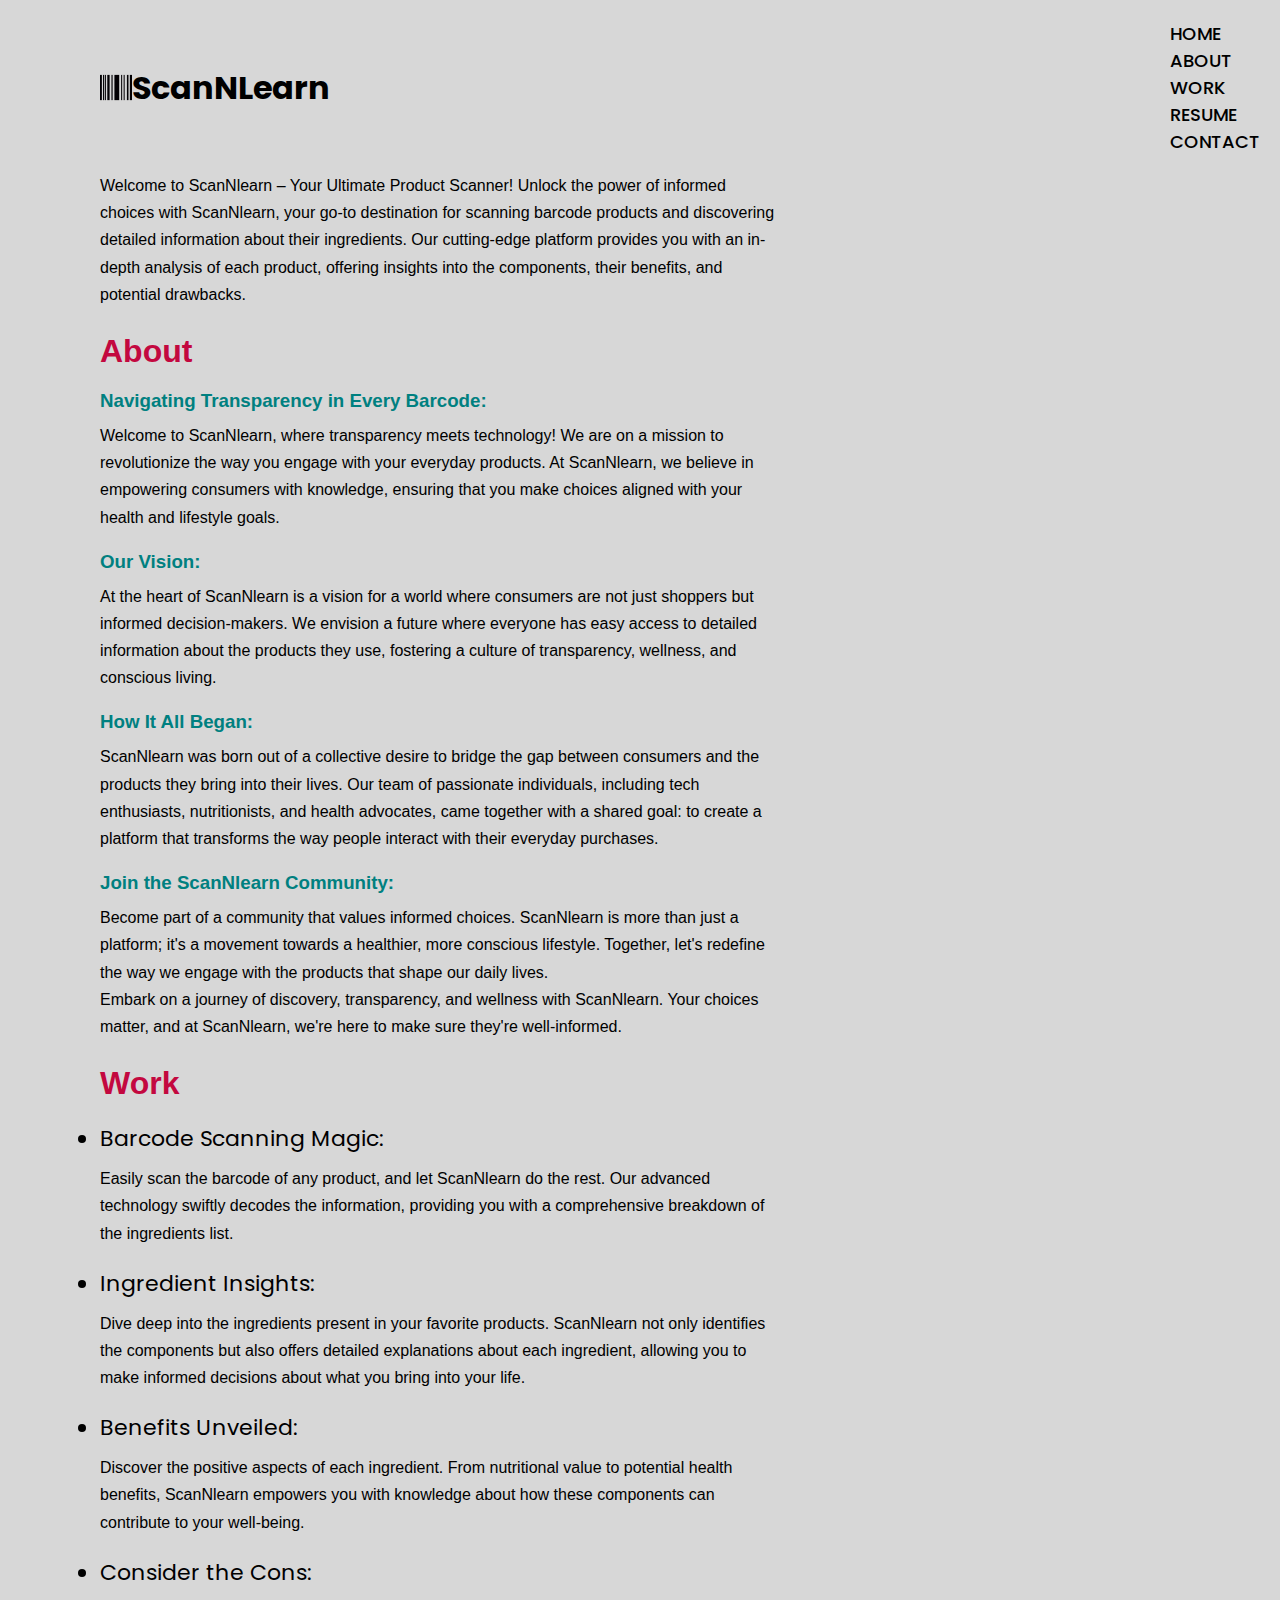
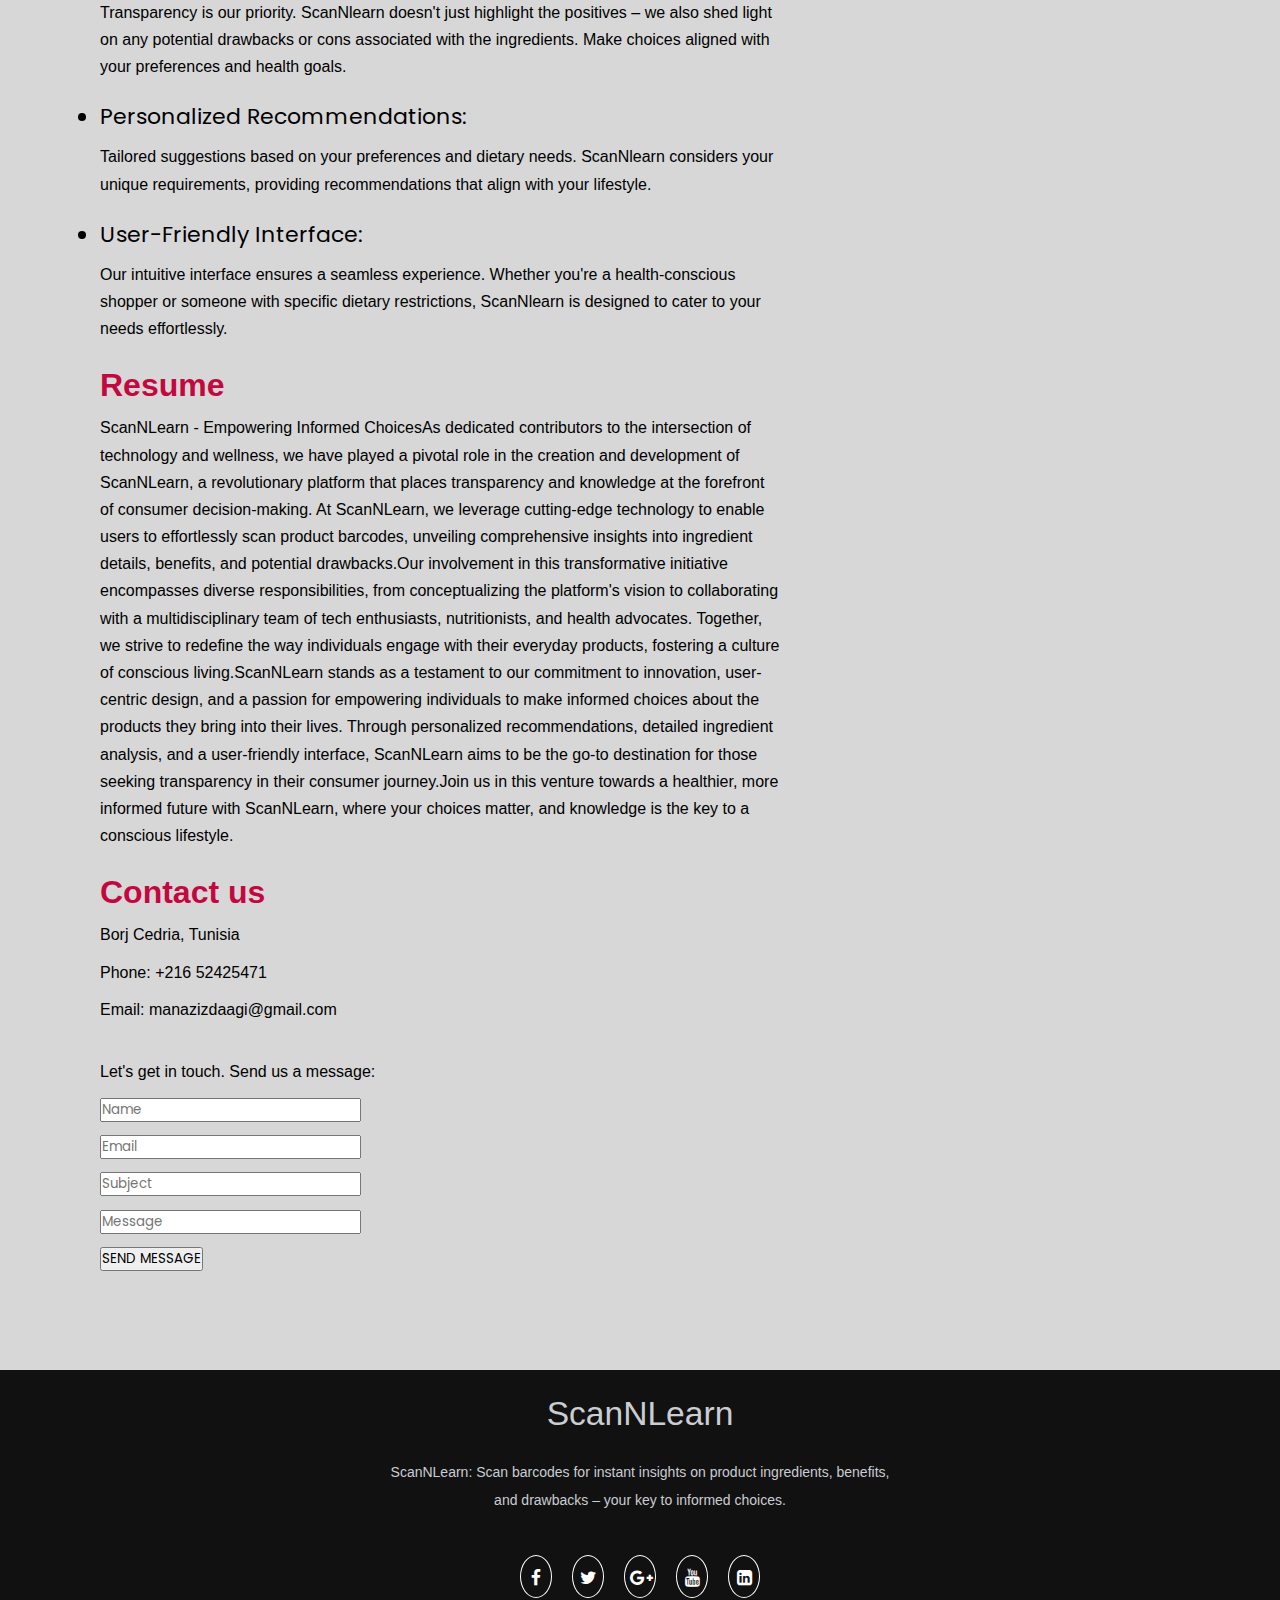
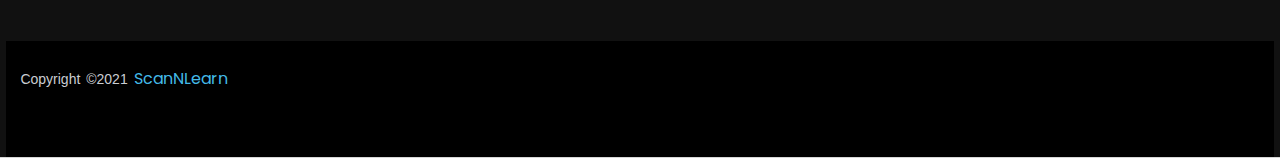
<file: Checkpoint 1.html>
<!DOCTYPE html>
<html lang="en">
<head>
    <meta charset="UTF-8">
    <meta name="viewport" content="width=device-width, initial-scale=1.0">
    <meta http-equiv="X-UA-Compatible" content="IE=edge">
    <title>ScanNlearn</title>
    <link rel="icon" href="bar-code.png" type="image/x-icon"/>
    <link rel="stylesheet" href="Style.css">
    <link rel="stylesheet" href="https://stackpath.bootstrapcdn.com/font-awesome/4.7.0/css/font-awesome.min.css">
    <style>

      /*This is the color style of the headlines*/
      h1{
        color: rgb(195, 8, 63);
        font-family: Verdana, Geneva, Tahoma, sans-serif;
      }
      h2{
        color: rgb(78, 78, 80);
        font-family: Verdana, Geneva, Tahoma, sans-serif;
        }
        p{
            color: #000000;
            font-family: Verdana, Geneva, Tahoma, sans-serif;
        }

    </style>
</head>
<body>
    <header class="header">
        <img src="bar-code.png" alt="" class="logo-image">
        <a href="#" class="logo">ScanNLearn</a>
        <nav class="navbar">
            <a href="#home">HOME</a>
            <a href="#about">ABOUT</a>
            <a href="#work">WORK</a>
            <a href="#resume">RESUME</a>
            <a href="#contact">CONTACT</a>
        </nav>
    </header>
    <div class="body-page">
        <main>
        <section id="home">
        <h1>Home</h1>
        <p>Welcome to ScanNlearn – Your Ultimate Product Scanner!

            Unlock the power of informed choices with ScanNlearn, your go-to destination for scanning barcode products and discovering detailed information about their ingredients. Our cutting-edge platform provides you with an in-depth analysis of each product, offering insights into the components, their benefits, and potential drawbacks.</p>
    </section>
    <section id="about">
        <h1>About</h1>
        <h3>Navigating Transparency in Every Barcode:</h3>
        <p>Welcome to ScanNlearn, where transparency meets technology! We are on a mission to revolutionize the way you engage with your everyday products. At ScanNlearn, we believe in empowering consumers with knowledge, ensuring that you make choices aligned with your health and lifestyle goals.</p>
        <h3>Our Vision:</h3>
        <p>At the heart of ScanNlearn is a vision for a world where consumers are not just shoppers but informed decision-makers. We envision a future where everyone has easy access to detailed information about the products they use, fostering a culture of transparency, wellness, and conscious living.</p>
        <h3>How It All Began:</h3>
        <p>ScanNlearn was born out of a collective desire to bridge the gap between consumers and the products they bring into their lives. Our team of passionate individuals, including tech enthusiasts, nutritionists, and health advocates, came together with a shared goal: to create a platform that transforms the way people interact with their everyday purchases.</p>
        <h3>Join the ScanNlearn Community:</h3>
        <p>Become part of a community that values informed choices. ScanNlearn is more than just a platform; it's a movement towards a healthier, more conscious lifestyle. Together, let's redefine the way we engage with the products that shape our daily lives.<br>Embark on a journey of discovery, transparency, and wellness with ScanNlearn. Your choices matter, and at ScanNlearn, we're here to make sure they're well-informed.</p>
    </section>
    <section id="work">
        <h1>Work</h1>
        <ul type="disc">
            <li>Barcode Scanning Magic:</li>
            <p>Easily scan the barcode of any product, and let ScanNlearn do the rest. Our advanced technology swiftly decodes the information, providing you with a comprehensive breakdown of the ingredients list.</p>
            <li>Ingredient Insights:</li>
            <p>Dive deep into the ingredients present in your favorite products. ScanNlearn not only identifies the components but also offers detailed explanations about each ingredient, allowing you to make informed decisions about what you bring into your life.</p>
            <li>Benefits Unveiled:</li>
            <p>Discover the positive aspects of each ingredient. From nutritional value to potential health benefits, ScanNlearn empowers you with knowledge about how these components can contribute to your well-being.</p>
            <li>Consider the Cons:</li>
            <p>Transparency is our priority. ScanNlearn doesn't just highlight the positives – we also shed light on any potential drawbacks or cons associated with the ingredients. Make choices aligned with your preferences and health goals.</p>
            <li>Personalized Recommendations:</li>
            <p>Tailored suggestions based on your preferences and dietary needs. ScanNlearn considers your unique requirements, providing recommendations that align with your lifestyle.</p>
            <li>User-Friendly Interface:</li>
            <p>Our intuitive interface ensures a seamless experience. Whether you're a health-conscious shopper or someone with specific dietary restrictions, ScanNlearn is designed to cater to your needs effortlessly.</p>
          </ul>
    </section>
    <section id="resume">
        <h1>Resume</h1>
        <p>ScanNLearn - Empowering Informed ChoicesAs dedicated contributors to the intersection of technology and wellness, we have played a pivotal role in the creation and development of ScanNLearn, a revolutionary platform that places transparency and knowledge at the forefront of consumer decision-making. At ScanNLearn, we leverage cutting-edge technology to enable users to effortlessly scan product barcodes, unveiling comprehensive insights into ingredient details, benefits, and potential drawbacks.Our involvement in this transformative initiative encompasses diverse responsibilities, from conceptualizing the platform's vision to collaborating with a multidisciplinary team of tech enthusiasts, nutritionists, and health advocates. Together, we strive to redefine the way individuals engage with their everyday products, fostering a culture of conscious living.ScanNLearn stands as a testament to our commitment to innovation, user-centric design, and a passion for empowering individuals to make informed choices about the products they bring into their lives. Through personalized recommendations, detailed ingredient analysis, and a user-friendly interface, ScanNLearn aims to be the go-to destination for those seeking transparency in their consumer journey.Join us in this venture towards a healthier, more informed future with ScanNLearn, where your choices matter, and knowledge is the key to a conscious lifestyle.</p>
    </section>
    <section id="contact">
        <h1>Contact us</h1>
            <div>
              <p> Borj Cedria, Tunisia</p>
              <p> Phone: +216 52425471</p>
              <p> Email: manazizdaagi@gmail.com</p>
            </div><br>
            <p>Let's get in touch. Send us a message:</p>
            <form>
                <p><input type="text" placeholder="Name" name="Name"></p>
                <p><input type="text" placeholder="Email" name="Email"></p>
                <p><input type="text" placeholder="Subject" name="Subject"></p>
                <p><input type="text" placeholder="Message" name="Message"></p>
                <p>
                  <button type="submit">
                     SEND MESSAGE
                  </button>
                </p>
              </form>
    </section>
</main>
</div>
    <footer class="footer-content">
        <h3>ScanNLearn</h3>
        <p>ScanNLearn: Scan barcodes for instant insights on product ingredients, benefits, and drawbacks – your key to informed choices.</p>
        <ul class="socials">
            <li><a href="#"><i class="fa fa-facebook"></i></a></li>
            <li><a href="#"><i class="fa fa-twitter"></i></a></li>
            <li><a href="#"><i class="fa fa-google-plus"></i></a></li>
            <li><a href="#"><i class="fa fa-youtube"></i></a></li>
            <li><a href="#"><i class="fa fa-linkedin-square"></i></a></li>
         </ul>
         <div class="footer-bottom">
            <p>copyright &copy;2021 <a href="#">ScanNLearn</a>  </p>
         </div>
    </footer>
    </body>
</html>
</file>
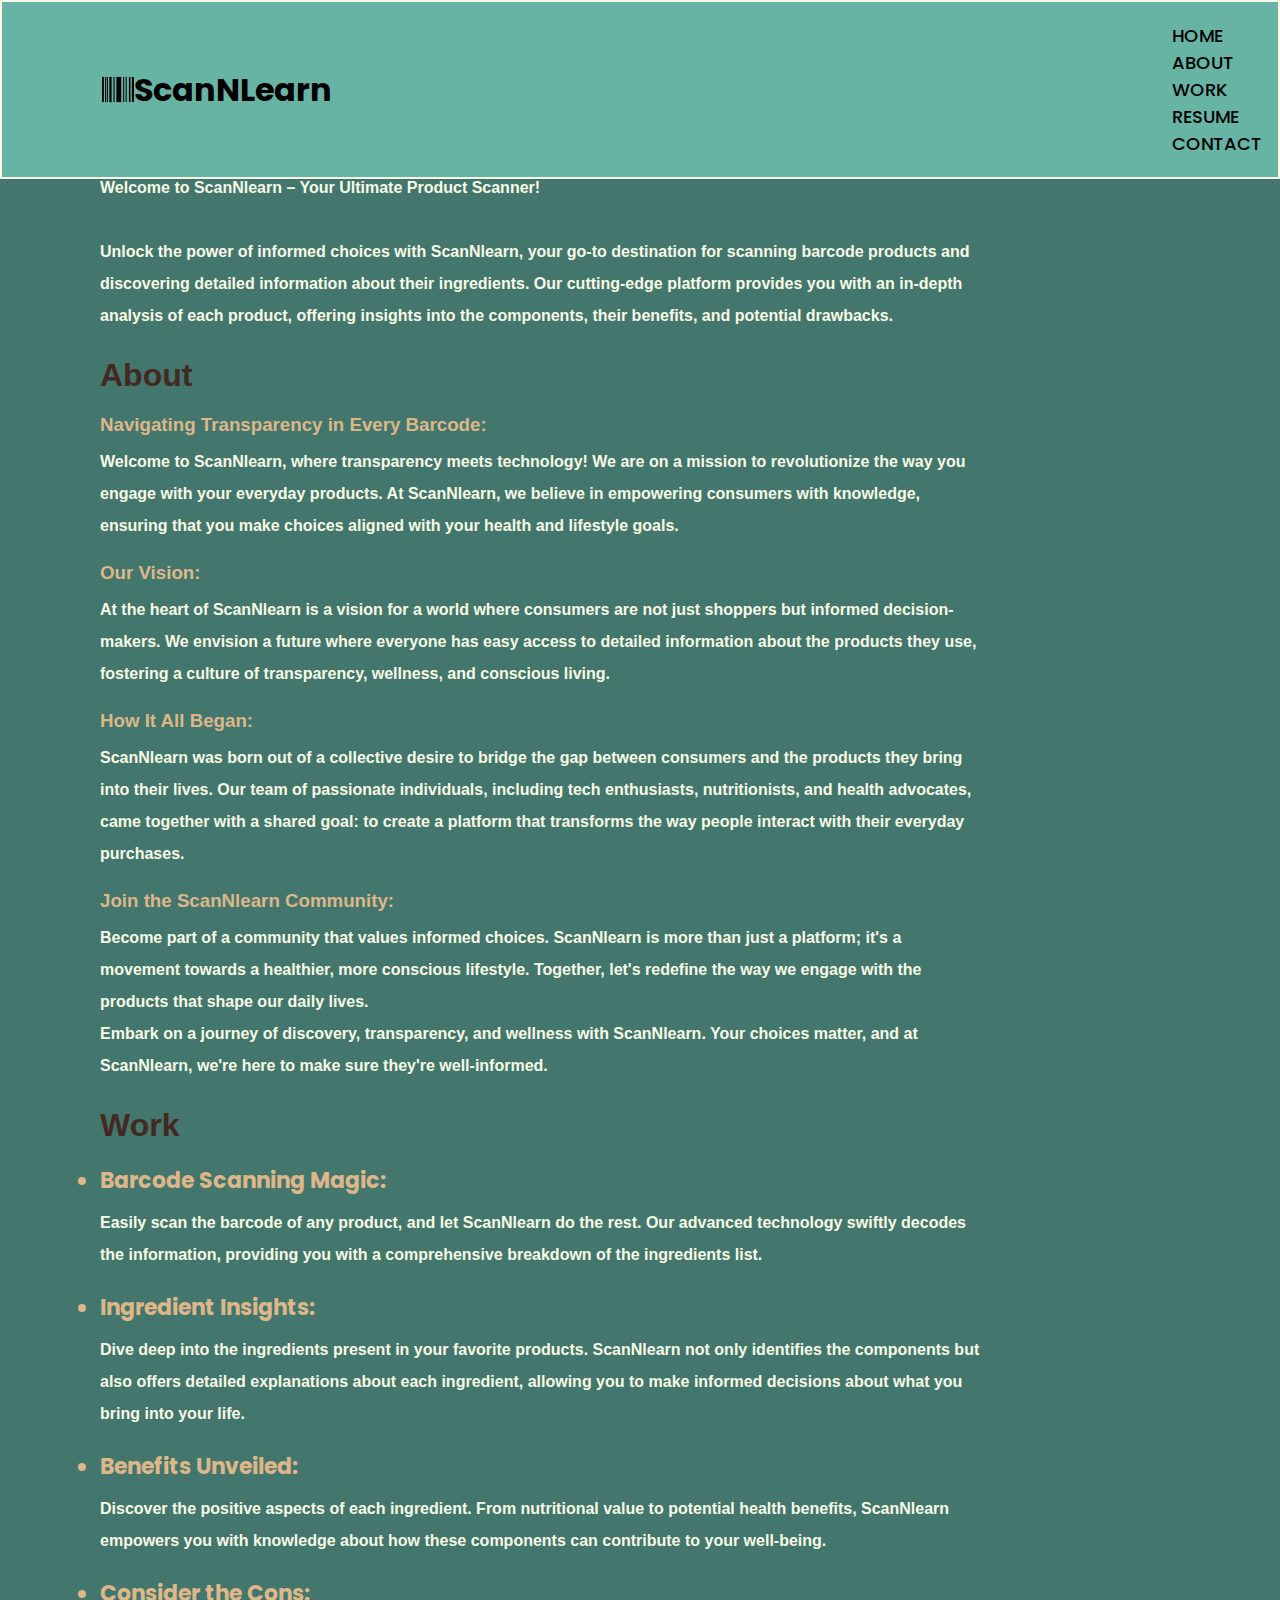
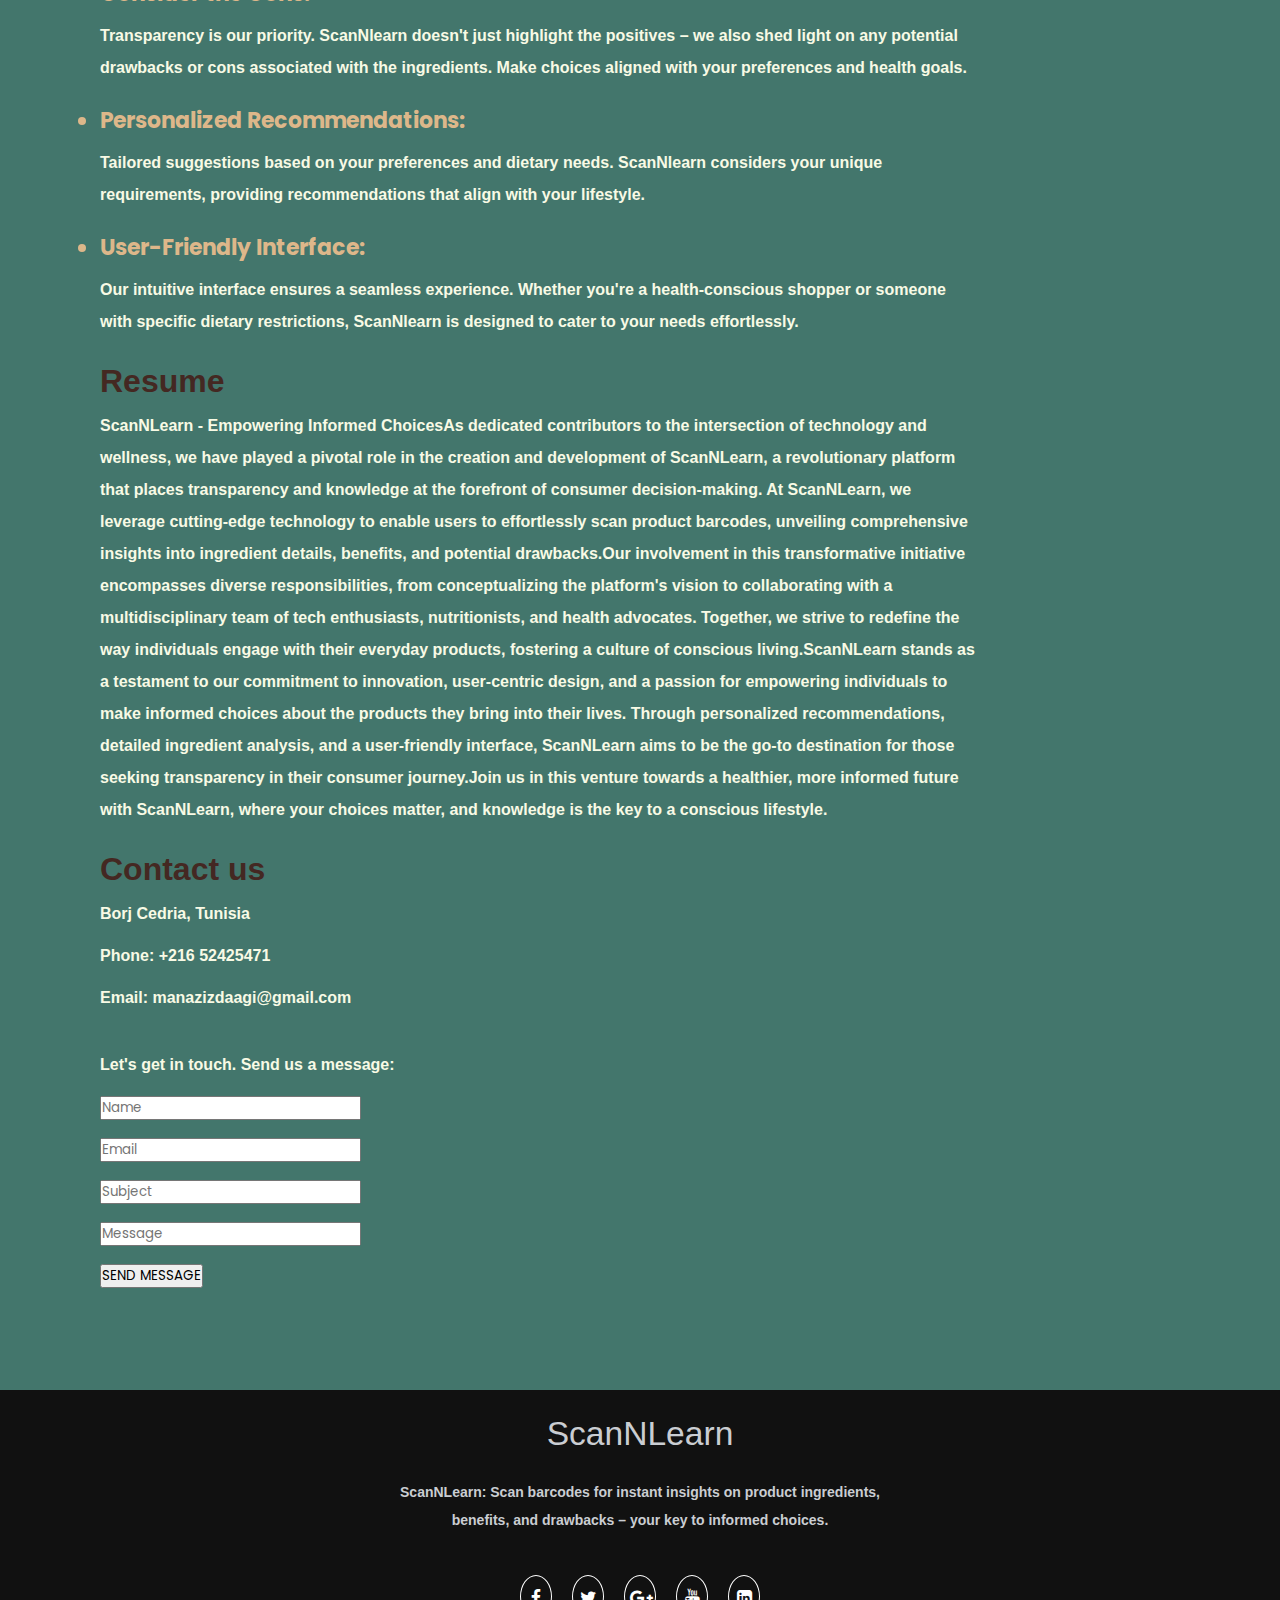
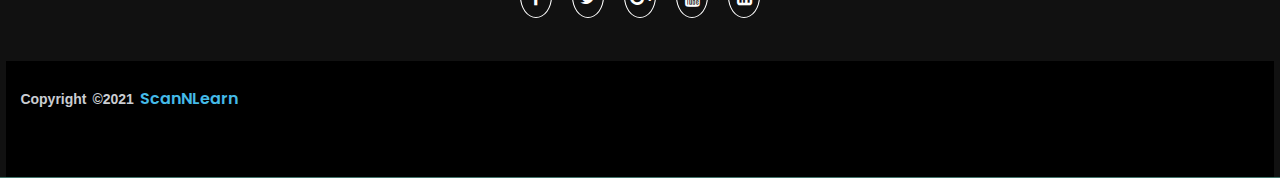
<file: Checkpoint1.html/Checkpoint 1.html>
<!DOCTYPE html>
<html lang="en">
<head>
    <meta charset="UTF-8">
    <meta name="viewport" content="width=device-width, initial-scale=1.0">
    <meta http-equiv="X-UA-Compatible" content="IE=edge">
    <title>ScanNlearn</title>
    <link rel="icon" href="bar-code.png" type="image/x-icon"/>
    <link rel="stylesheet" href="Style.css">
    <link rel="stylesheet" href="https://stackpath.bootstrapcdn.com/font-awesome/4.7.0/css/font-awesome.min.css">
    <style>

      /*This is the color style of the headlines and the paragraphs*/
      h1{
        color: #442822;
        font-family: Verdana, Geneva, Tahoma, sans-serif;
      }
      h2{
        color: #269c7d;
        font-family: Verdana, Geneva, Tahoma, sans-serif;
        }
        p{
            color: #F8FAE5;
            font-family: Verdana, Geneva, Tahoma, sans-serif;
        }

    </style>
</head>
<body>
    <header class="header">
        <img src="bar-code.png" alt="" class="logo-image">
        <a href="#" class="logo">ScanNLearn</a>
        <nav class="navbar">
            <a href="#home">HOME</a>
            <a href="#about">ABOUT</a>
            <a href="#work">WORK</a>
            <a href="#resume">RESUME</a>
            <a href="#contact">CONTACT</a>
        </nav>
    </header>
    <div class="body-page">
        <main>
        <section id="home">
        <h1>Home</h1>
        <p>Welcome to ScanNlearn – Your Ultimate Product Scanner! <br><br>

            Unlock the power of informed choices with ScanNlearn, your go-to destination for scanning barcode products and discovering detailed information about their ingredients. Our cutting-edge platform provides you with an in-depth analysis of each product, offering insights into the components, their benefits, and potential drawbacks.</p>
    </section>
    <section id="about">
        <h1>About</h1>
        <h3>Navigating Transparency in Every Barcode:</h3>
        <p>Welcome to ScanNlearn, where transparency meets technology! We are on a mission to revolutionize the way you engage with your everyday products. At ScanNlearn, we believe in empowering consumers with knowledge, ensuring that you make choices aligned with your health and lifestyle goals.</p>
        <h3>Our Vision:</h3>
        <p>At the heart of ScanNlearn is a vision for a world where consumers are not just shoppers but informed decision-makers. We envision a future where everyone has easy access to detailed information about the products they use, fostering a culture of transparency, wellness, and conscious living.</p>
        <h3>How It All Began:</h3>
        <p>ScanNlearn was born out of a collective desire to bridge the gap between consumers and the products they bring into their lives. Our team of passionate individuals, including tech enthusiasts, nutritionists, and health advocates, came together with a shared goal: to create a platform that transforms the way people interact with their everyday purchases.</p>
        <h3>Join the ScanNlearn Community:</h3>
        <p>Become part of a community that values informed choices. ScanNlearn is more than just a platform; it's a movement towards a healthier, more conscious lifestyle. Together, let's redefine the way we engage with the products that shape our daily lives.<br>Embark on a journey of discovery, transparency, and wellness with ScanNlearn. Your choices matter, and at ScanNlearn, we're here to make sure they're well-informed.</p>
    </section>
    <section id="work">
        <h1>Work</h1>
        <ul type="disc">
            <li>Barcode Scanning Magic:</li>
            <p>Easily scan the barcode of any product, and let ScanNlearn do the rest. Our advanced technology swiftly decodes the information, providing you with a comprehensive breakdown of the ingredients list.</p>
            <li>Ingredient Insights:</li>
            <p>Dive deep into the ingredients present in your favorite products. ScanNlearn not only identifies the components but also offers detailed explanations about each ingredient, allowing you to make informed decisions about what you bring into your life.</p>
            <li>Benefits Unveiled:</li>
            <p>Discover the positive aspects of each ingredient. From nutritional value to potential health benefits, ScanNlearn empowers you with knowledge about how these components can contribute to your well-being.</p>
            <li>Consider the Cons:</li>
            <p>Transparency is our priority. ScanNlearn doesn't just highlight the positives – we also shed light on any potential drawbacks or cons associated with the ingredients. Make choices aligned with your preferences and health goals.</p>
            <li>Personalized Recommendations:</li>
            <p>Tailored suggestions based on your preferences and dietary needs. ScanNlearn considers your unique requirements, providing recommendations that align with your lifestyle.</p>
            <li>User-Friendly Interface:</li>
            <p>Our intuitive interface ensures a seamless experience. Whether you're a health-conscious shopper or someone with specific dietary restrictions, ScanNlearn is designed to cater to your needs effortlessly.</p>
          </ul>
    </section>
    <section id="resume">
        <h1>Resume</h1>
        <p>ScanNLearn - Empowering Informed ChoicesAs dedicated contributors to the intersection of technology and wellness, we have played a pivotal role in the creation and development of ScanNLearn, a revolutionary platform that places transparency and knowledge at the forefront of consumer decision-making. At ScanNLearn, we leverage cutting-edge technology to enable users to effortlessly scan product barcodes, unveiling comprehensive insights into ingredient details, benefits, and potential drawbacks.Our involvement in this transformative initiative encompasses diverse responsibilities, from conceptualizing the platform's vision to collaborating with a multidisciplinary team of tech enthusiasts, nutritionists, and health advocates. Together, we strive to redefine the way individuals engage with their everyday products, fostering a culture of conscious living.ScanNLearn stands as a testament to our commitment to innovation, user-centric design, and a passion for empowering individuals to make informed choices about the products they bring into their lives. Through personalized recommendations, detailed ingredient analysis, and a user-friendly interface, ScanNLearn aims to be the go-to destination for those seeking transparency in their consumer journey.Join us in this venture towards a healthier, more informed future with ScanNLearn, where your choices matter, and knowledge is the key to a conscious lifestyle.</p>
    </section>
    <section id="contact">
        <h1>Contact us</h1>
            <div>
              <p> Borj Cedria, Tunisia</p>
              <p> Phone: +216 52425471</p>
              <p> Email: manazizdaagi@gmail.com</p>
            </div><br>
            <p>Let's get in touch. Send us a message:</p>
            <form>
                <p><input type="text" placeholder="Name" name="Name"></p>
                <p><input type="text" placeholder="Email" name="Email"></p>
                <p><input type="text" placeholder="Subject" name="Subject"></p>
                <p><input type="text" placeholder="Message" name="Message"></p>
                <p>
                  <button type="submit">
                     SEND MESSAGE
                  </button>
                </p>
              </form>
    </section>
</main>
</div>
    <footer class="footer-content">
        <h3>ScanNLearn</h3>
        <p>ScanNLearn: Scan barcodes for instant insights on product ingredients, benefits, and drawbacks – your key to informed choices.</p>
        <ul class="socials">
            <li><a href="#"><i class="fa fa-facebook"></i></a></li>
            <li><a href="#"><i class="fa fa-twitter"></i></a></li>
            <li><a href="#"><i class="fa fa-google-plus"></i></a></li>
            <li><a href="#"><i class="fa fa-youtube"></i></a></li>
            <li><a href="#"><i class="fa fa-linkedin-square"></i></a></li>
         </ul>
         <div class="footer-bottom">
            <p>copyright &copy;2021 <a href="#">ScanNLearn</a>  </p>
         </div>
    </footer>
    </body>
</html>
</file>
<file: Style.css>
@import url("https://fonts.googleapis.com/css2?family=Poppins:wght@300;400;500;600;700;800;900&display=swap");
* {
margin: 0;
padding: 0;
box-sizing: border-box;
font-family: "Poppins", sans-serif;
}
html{
    scroll-behavior: smooth;
}
section{
    scroll-margin-top: 80px;
}
h1{
    padding-top: 25px;
}
h3{
    font-family: Verdana, Geneva, Tahoma, sans-serif;
    color: teal;
    padding-top: 20px;
}
li{
    font-size: 22px;
    padding-top: 20px;
}
p{
    padding-top: 10px;
    line-height: 1.7;
}
body {
    margin: 0;
    padding: 0;
    display: flex;
    flex-direction: column;
    min-height: 100vh;
    background: #D7D7D7;
}
.header{
    position: fixed;
    top: 0;
    left: 0;
    width: 100%;
    padding: 20px 100px;
    background: #D7D7D7;
    display: flex;
    justify-content: space-between;
    align-items: center;
    z-index: 100;
}
.logo{
    font-size: 32px;
    color: #000000;
    text-decoration: none;
    font-weight: 700;
    padding-right: 800px;
}
.navbar a {
    position: relative;
    font-size: 18px;
    color: #000000;
    text-decoration: none;
    font-weight: 500;
    margin-left: 40px;
}
.navbar a::before {
    content: '';
    position: absolute;
    top: 100%;
    left: 0;
    width: 0;
    height: 2px;
    background: #000000;
    transition: .3s;
}
.navbar a:hover:before {
    width: 100%;
}
.body-page{
    padding-top: 100px;
    padding-bottom: 100px;
    padding-left: 100px;
    padding-right: 500px;
    flex: 1;
}
.logo-image{
    width: 3%;
    
}
footer{
    position: relative;
    bottom: 1px;
    background: #111;
    color: #fff;
}
.footer-content{
    display: flex;
    align-items: center;
    justify-content: center;
    flex-direction: column;
    text-align: center;
}
.footer-content h3{
    font-size: 2.1rem;
    font-weight: 500;
    text-transform: capitalize;
    line-height: 3rem;
    color: #cacdd2;
}
.footer-content p{
    max-width: 500px;
    margin: 10px auto;
    line-height: 28px;
    font-size: 14px;
    color: #cacdd2;
}
.socials{
    list-style: none;
    display: flex;
    align-items: center;
    justify-content: center;
    margin: 1rem 0 3rem 0;
}
.socials li{
    margin: 0 10px;
}
.socials a{
    text-decoration: none;
    color: #fff;
    border: 1.1px solid white;
    padding: 5px;
    border-radius: 50%;
}
.socials a i{
    font-size: 1.1rem;
    width: 20px;
    transition: color .4s ease;
}
.socials a:hover i{
    color: aqua;
}
.footer-bottom{
    background: #000;
    width: 99vw;
    padding-bottom: 40px;
    text-align: center;
}
.footer-bottom p{
    float: left;
    font-size: 14px;
    word-spacing: 2px;
    text-transform: capitalize;
    padding: 1em;
 }
 .footer-bottom p a{
   color:#44bae8;
   font-size: 16px;
   text-decoration: none;
 }
 .footer-bottom span{
     text-transform: uppercase;
     opacity: .4;
     font-weight: 200;
 }
 main{
    flex: 1;
 }
</file>
<file: Checkpoint1.html/Style.css>
@import url("https://fonts.googleapis.com/css2?family=Poppins:wght@300;400;500;600;700;800;900&display=swap");
* {
margin: 0;
padding: 0;
box-sizing: border-box;
font-family: "Poppins", sans-serif;
}
html{
    scroll-behavior: smooth;
}
section{
    scroll-margin-top: 80px;
}
h1{
    padding-top: 25px;
}
h3{
    font-family: Verdana, Geneva, Tahoma, sans-serif;
    color: #ddb78a;
    padding-top: 20px;
}
li{
    font-size: 22px;
    padding-top: 20px;
    font-weight: 700;
    color: #ddb78a;
}
p{
    padding-top: 10px;
    line-height: 2;
    font-weight: 600;
}
body {
    margin: 0;
    padding: 0;
    display: center;
    flex-direction: column;
    min-height: 100vh;
    background: #43766C;
}
.header{
    position: fixed;
    top: 0;
    left: 0;
    width: 100%;
    padding: 20px 100px;
    background: #67b4a5;
    display: flex;
    justify-content: space-between;
    align-items: center;
    z-index: 100;
    border: 2px solid #F8FAE5;

}
.logo{
    font-size: 32px;
    color: #000000;
    text-decoration: none;
    font-weight: 700;
    padding-right: 800px;
}
.navbar a {
    position: relative;
    font-size: 18px;
    color: #000000;
    text-decoration: none;
    font-weight: 500;
    margin-left: 40px;
}
.navbar a::before {
    content: '';
    position: absolute;
    top: 100%;
    left: 0;
    width: 0;
    height: 2px;
    background: #000000;
    transition: .3s;
}
.navbar a:hover:before {
    width: 100%;
}
.body-page{
justify-content: center;
align-items: center;
margin: 100px;
margin-right: 300px;
}
.logo-image{
    width: 3%;
    
}
footer{
    position: relative;
    bottom: 1px;
    background: #111;
    color: #fff;
}
.footer-content{
    display: flex;
    align-items: center;
    justify-content: center;
    flex-direction: column;
    text-align: center;
}
.footer-content h3{
    font-size: 2.1rem;
    font-weight: 500;
    text-transform: capitalize;
    line-height: 3rem;
    color: #cacdd2;
}
.footer-content p{
    max-width: 500px;
    margin: 10px auto;
    line-height: 28px;
    font-size: 14px;
    color: #cacdd2;
}
.socials{
    list-style: none;
    display: flex;
    align-items: center;
    justify-content: center;
    margin: 1rem 0 3rem 0;
}
.socials li{
    margin: 0 10px;
}
.socials a{
    text-decoration: none;
    color: #fff;
    border: 1.1px solid white;
    padding: 5px;
    border-radius: 50%;
}
.socials a i{
    font-size: 1.1rem;
    width: 20px;
    transition: color .4s ease;
}
.socials a:hover i{
    color: aqua;
}
.footer-bottom{
    background: #000;
    width: 99vw;
    padding-bottom: 40px;
    text-align: center;
}
.footer-bottom p{
    float: left;
    font-size: 14px;
    word-spacing: 2px;
    text-transform: capitalize;
    padding: 1em;
 }
 .footer-bottom p a{
   color:#44bae8;
   font-size: 16px;
   text-decoration: none;
 }
 .footer-bottom span{
     text-transform: uppercase;
     opacity: .4;
     font-weight: 200;
 }
 main{
    flex: 1;
 }
</file>
